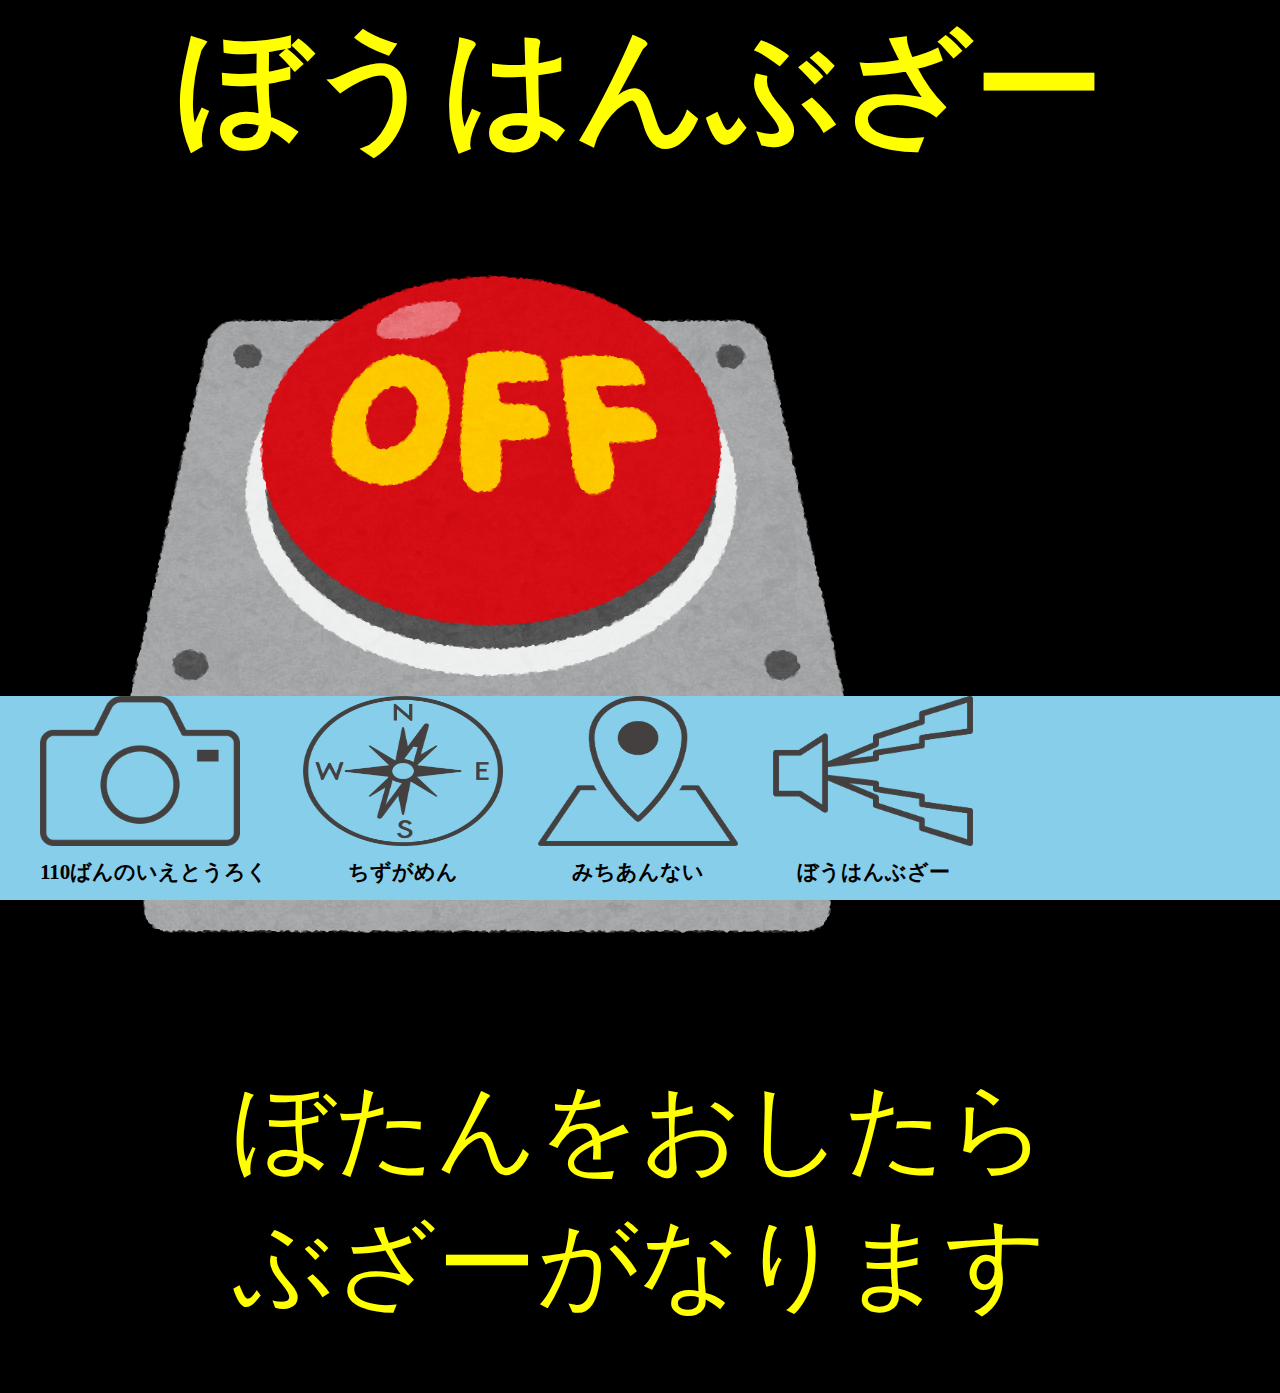
<file: buzar.html>
<!DOCTYPE html>
<html>
  <head>
    <link rel="stylesheet" href="buzar.css" />
  </head>

  <body>
    <h1>ぼうはんぶざー</h1>
    <button class="btn" onclick="audio()" id="button_image"></button>
    <p>ぼたんをおしたら<br />ぶざーがなります</p>
    <audio id="btn_audio" loop>
      <source src="./audio/防犯ブザー.mp3" type="audio/mp3" />
    </audio>
    <footer>
      <div id="fixed-footer-menu">
        <ul>
          <a href="./CameraOn.html">
            <img src="./img/カメラ.png" class="img" />
            <h1 id="screen_name">110ばんのいえとうろく</h1>
          </a>
          <a href="./main.html">
            <img src="./img/地図.png" class="img" />
            <h1 id="screen_name">ちずがめん</h1>
          </a>
          <a href="./Rooting.html">
            <img src="./img/経路.png" class="img" />
            <h1 id="screen_name">みちあんない</h1>
          </a>
          <a href="./buzar.html">
            <img src="./img/ブザー.png" class="img" />
            <h1 id="screen_name">ぼうはんぶざー</h1>
          </a>
        </ul>
      </div>
    </footer>
    <script src="./buzar.js"></script>
  </body>
</html>
</file>
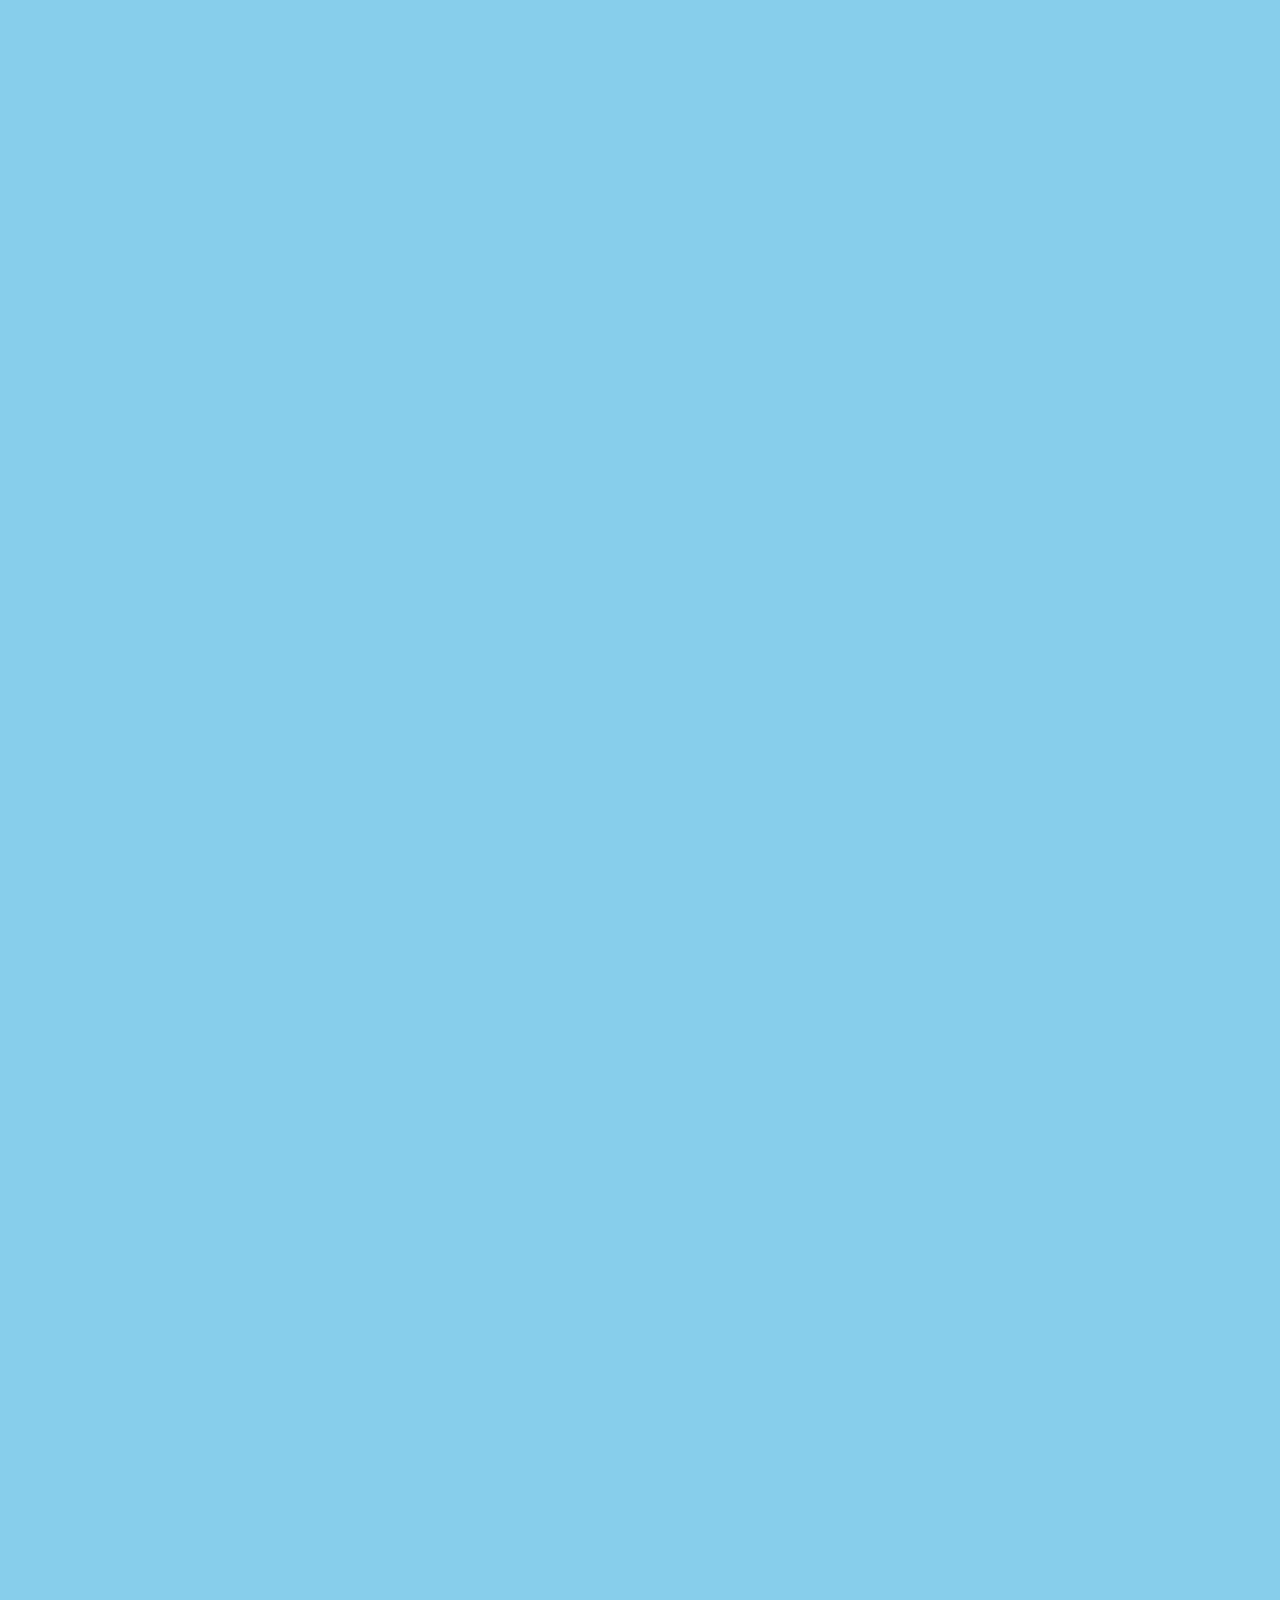
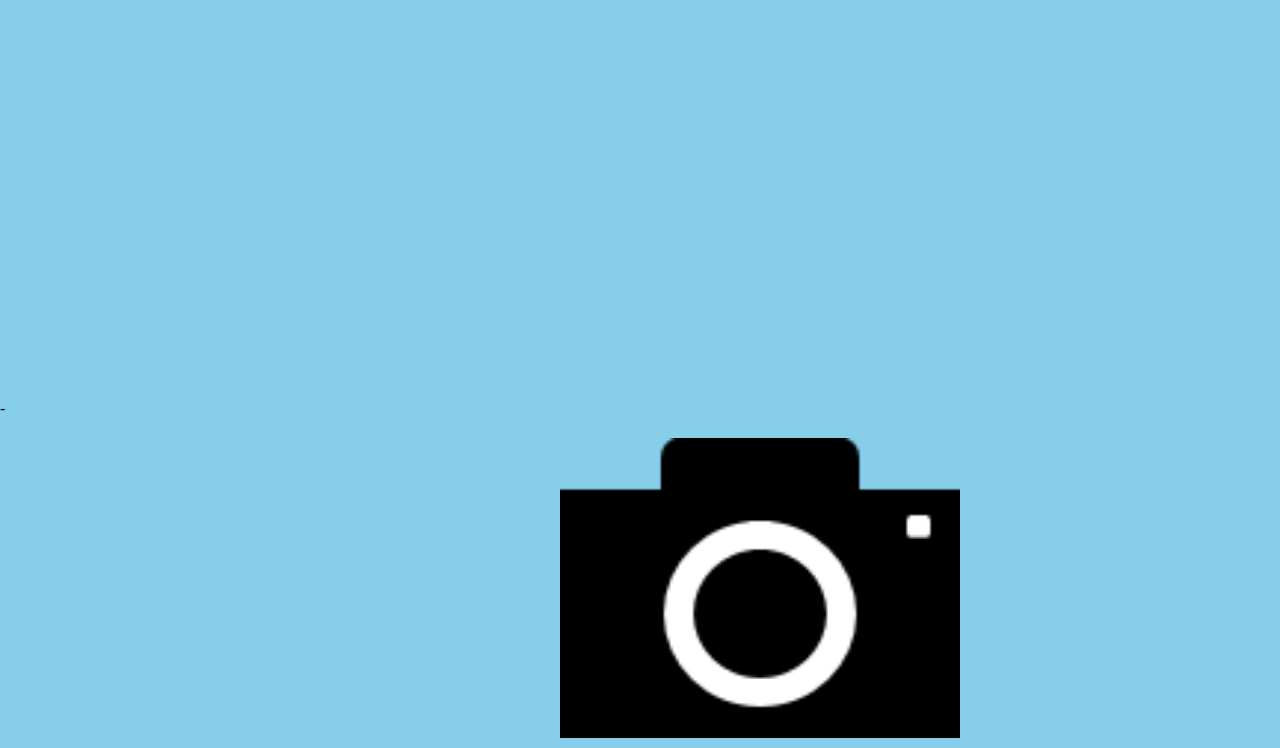
<file: Camera.html>
<html>

<head>
    <meta charset="UTF-8" />
    <title>WebCamera</title>
    <link rel="stylesheet" href="Camera.css">
</head>

<body>
    <video id="video" autoplay playsinline with="1000px" height="2000px" ></video>
    <div>
        <!-- <script>
            window.onload = function () {
                let hangoutButton = document.getElementById("eventButton");
                hangoutButton.click();
            };
        </script> -->
        
        <div id="label-container">-</div>
    </div>
    <div>
        <canvas class="wrapper" id="canvas" width="1000px" height="1000px"visibility: hidden;></canvas>
    </div>
    <button id="eventButton" class="camerabtn" type="button" onclick="init()"><img src="./png/CAMERA.png" id="camera_btn"></button>
    <script src="https://cdn.jsdelivr.net/npm/@tensorflow/tfjs@1.3.1/dist/tf.min.js"></script>
    <script src="https://cdn.jsdelivr.net/npm/@teachablemachine/image@0.8/dist/teachablemachine-image.min.js"></script>
    <script src="https://ajax.googleapis.com/ajax/libs/jquery/1.11.2/jquery.min.js"></script>
</body>

</html>
<script type="text/javascript">
    let medias;
    //カメラの設定をmediasに格納、※environmentでリアカメラを設定
    medias = {
        audio: false,
        video: {
            facingMode: {
                exact: "environment"
            }
        }
    };
    //Canvasをフルスクリーンにする
    var w = $('.wrapper').width();
    var h = $('.wrapper').height();
    $('#canvas').attr('width', w);
    $('#canvas').attr('height', h);
    //DOMに要素追加
    //カメラ映像を出すvideoタグを取得する
    const video = document.getElementById("video");
    //設定したカメラのセッティングで起動する変数promiseを設定
    const promise = navigator.mediaDevices.getUserMedia(medias);

    //カメラの起動許可を確認
    promise.then(successCallback)
        .catch(errorCallback);
    //許可が取れるとコールバックしてvideoタグにカメラ映像を写す
    function successCallback(stream) {
        video.srcObject = stream;
    };
    //取れない場合はエラーメッセージを出す
    function errorCallback(err) {
        alert(err);
    };

    //googleのteachablemachineを使用して画像解析をする
    const URL = "https://teachablemachine.withgoogle.com/models/bLLaBdr8i/";

    let model, labelContainer, maxPredictions;

    // initボタンを押すと画像解析をスタートする、コードの中でawaitを使うためasync functionが必要
    async function init() {

        //teachablemachineのモデルURLを読み込む
        const modelURL = URL + "model.json";
        const metadataURL = URL + "metadata.json";

        //モデルのイメージを格納する
        model = await tmImage.load(modelURL, metadataURL);
        maxPredictions = model.getTotalClasses();

        //結果を出す為のlavelcontainerをDOMに要素追加する
        labelContainer = document.getElementById("label-container");
        window.requestAnimationFrame(loop);
    }

    async function loop() {
        //canvasに静止画を入れる
        var canvas = document.getElementById("canvas")
        canvas.getContext("2d").drawImage(video, 0, 0, 300, 400)

        //予測は、画像、ビデオ、またはキャンバスのhtml要素を取り込むことができます
        const prediction = await model.predict(canvas);
        
        console.log(prediction);

        //predictionの数値によって結果を変える
        if (prediction[0].probability.toFixed(2) > 0.0) {
            console.log("まだできてない");
            labelContainer.innerHTML = "まだ";
        }
        if (prediction[0].probability.toFixed(2) > 0.5) {
            console.log("もう少し");
            labelContainer.innerHTML = "カメラにかんばんをいれてね";
        }
       if (prediction[0].probability.toFixed(2) > 0.8) {
        window.location.href = "./seiko.html"
            //上はマップ一覧画面に遷移してピンをひょうじするようにする
        }
        //処理を継続させるためloopをさせる
        window.requestAnimationFrame(loop);
    }
</script>
</file>
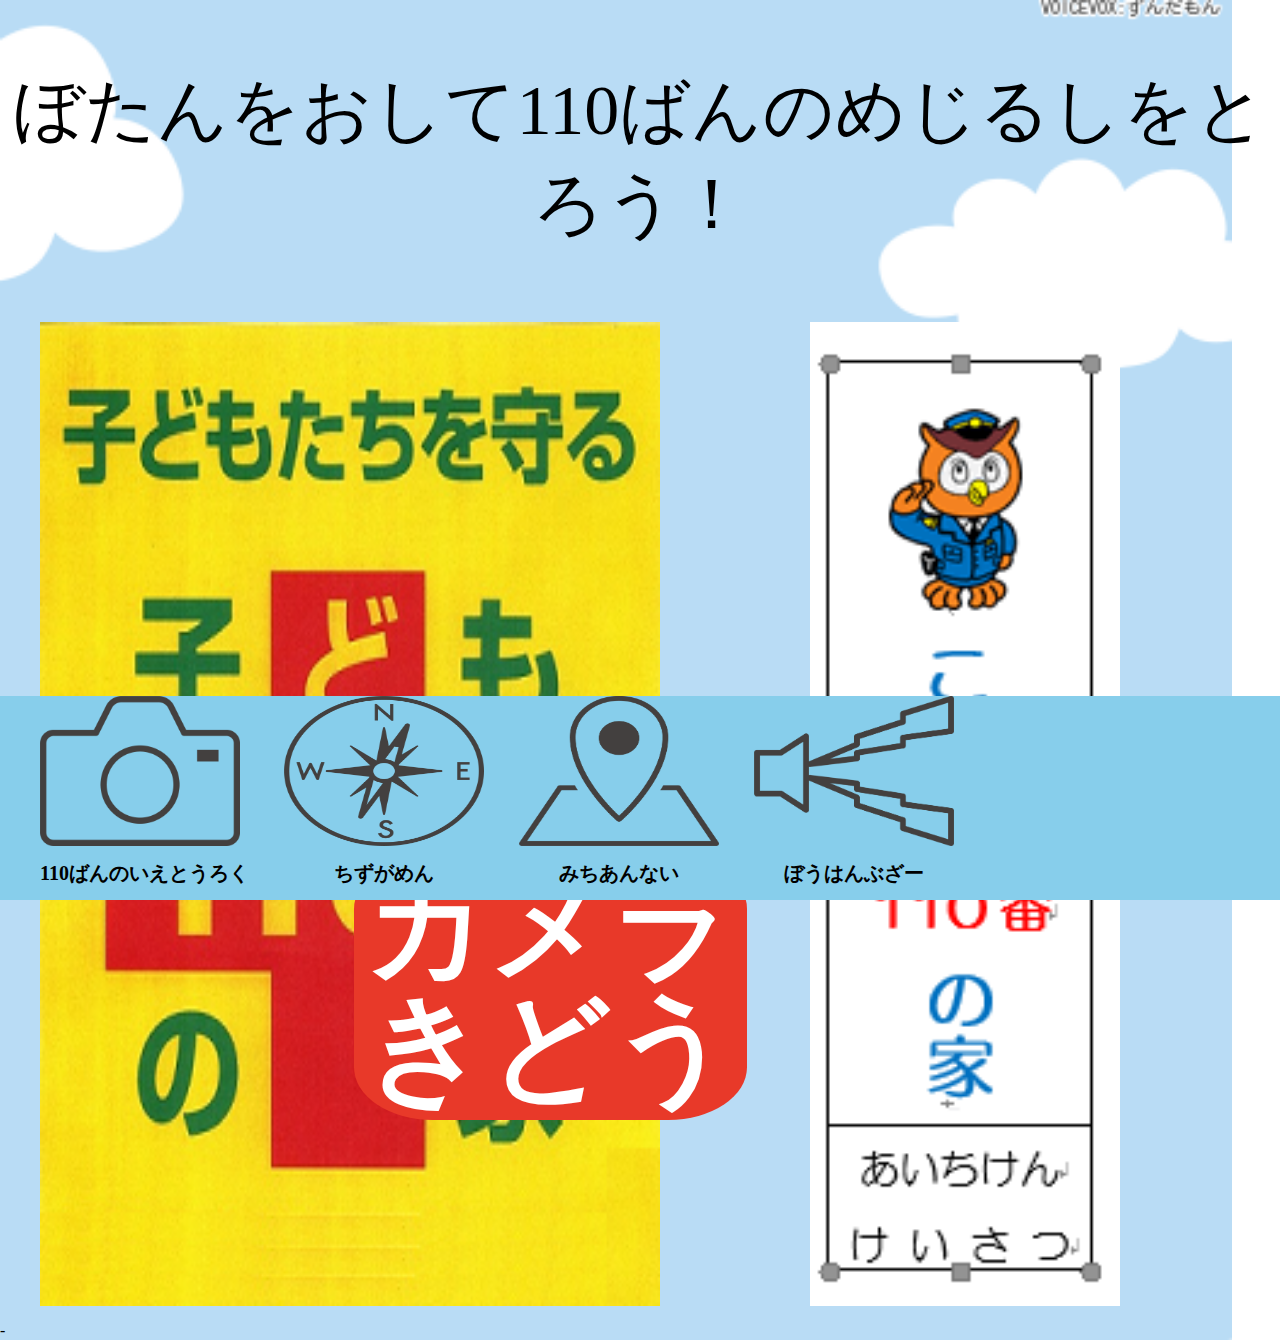
<file: CameraOn.html>
<html>
  <head>
    <meta charset="UTF-8" />
    <div id="title">
      <p id="setumei">ぼたんをおして110ばんのめじるしをとろう！</p>
    </div>
  </head>

  <body>
    <ul id="img110">
      <img id="oosaka_110" src="./img/110番の家.png" />
      <img id="aichi_110" src="./img/愛知県110番.png" />
    </ul>
    <!-- <a href="Camera.html" class="btn" onclick="nextpage()" -->
    <div class="button_solid006">
      <a href="Camera.html" class="btn">カメラ<br />きどう</a>
      <div id="label-container">-</div>
    </div>
    <footer>
      <div id="fixed-footer-menu">
        <ul>
          <a href="./CameraOn.html">
            <img src="./img/カメラ.png" class="img" />
            <h1 id="screen_name">110ばんのいえとうろく</h1>
          </a>
          <a href="./main.html">
            <img src="./img/地図.png" class="img" />
            <h1 id="screen_name">ちずがめん</h1>
          </a>
          <a href="Rooting.html">
            <img src="./img/経路.png" class="img" />
            <h1 id="screen_name">みちあんない</h1>
          </a>
          <a href="./buzar.html">
            <img src="./img/ブザー.png" class="img" />
            <h1 id="screen_name">ぼうはんぶざー</h1>
          </a>
        </ul>
      </div>
    </footer>
    <link rel="stylesheet" href="CameraOn.css" />
    <script src="https://cdn.jsdelivr.net/npm/@tensorflow/tfjs@1.3.1/dist/tf.min.js"></script>
    <script src="https://cdn.jsdelivr.net/npm/@teachablemachine/image@0.8/dist/teachablemachine-image.min.js"></script>
  </body>
</html>
<!-- <script src="./yomitori.js"></script> -->
</file>
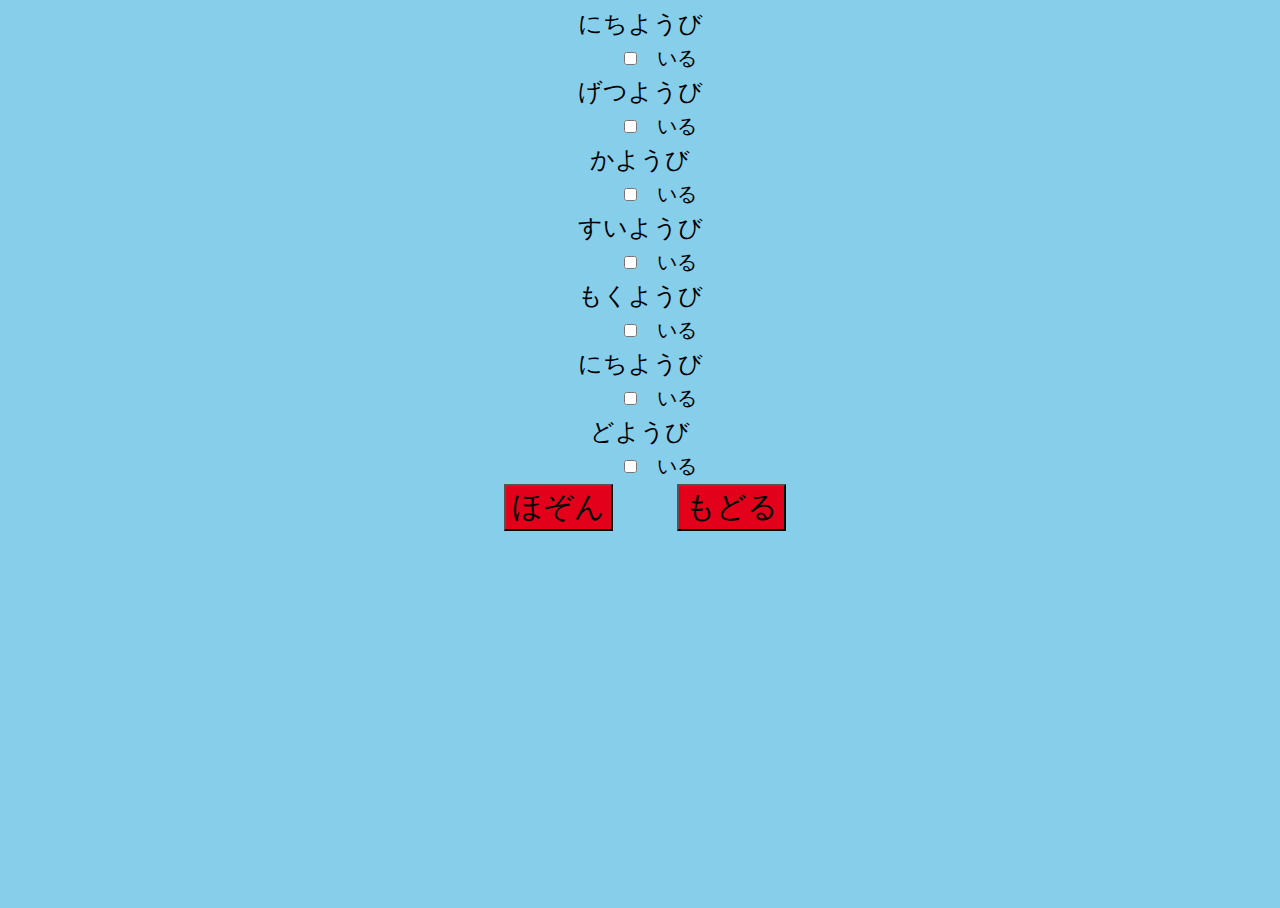
<file: form.html>
<!DOCTYPE html>
<html lang="ja">
  <head>
    <meta charset="utf-8" />
    <meta name="robots" content="noindex" />
    <meta name="viewport" content="width=device-width, initial-scale=1.0" />
    <title>アンケート</title>
    <!-- firebase  -->
    <script src="https://www.gstatic.com/firebasejs/6.3.4/firebase-app.js"></script>
    <script src="https://www.gstatic.com/firebasejs/6.3.4/firebase-firestore.js"></script>
    <script src="https://www.gstatic.com/firebasejs/5.9.1/firebase-messaging.js"></script>
    <link rel="stylesheet" href="form.css" />
  </head>

  <body>
    <label>にちようび</label>
    <div class="days">
      <input
        type="checkbox"
        name="first"
        value="にちようび"
        id="morning1"
      />いる
      <br />
    </div>

    <label>げつようび</label>
    <div class="days">
      <input
        type="checkbox"
        name="second"
        value="げつようび"
        id="morning1"
      />いる
      <br />
    </div>

    <label>かようび</label>
    <div class="days">
      <input type="checkbox" name="third" value="かようび" id="morning1" />いる
      <br />
    </div>

    <label>すいようび</label>
    <div class="days">
      <input
        type="checkbox"
        name="fourth"
        value="すいようび"
        id="morning1"
      />いる
      <br />
    </div>

    <label>もくようび</label>
    <div class="days">
      <input
        type="checkbox"
        name="fifth"
        value="もくようび"
        id="morning1"
      />いる
      <br />
    </div>

    <label>にちようび</label>
    <div class="days">
      <input
        type="checkbox"
        name="sixth"
        value="きんようび"
        id="morning1"
      />いる
      <br />
    </div>
    <label>どようび</label>
    <div class="days">
      <input
        type="checkbox"
        name="seventh"
        value="どようび"
        id="morning1"
      />いる

      <br />
    </div>
    <button id="buttonSend">ほぞん</button>
    <button id="buttonReturn">もどる</button>

    <script src="./config.js"></script>
    <script src="./form.js"></script>
  </body>
</html>
</file>
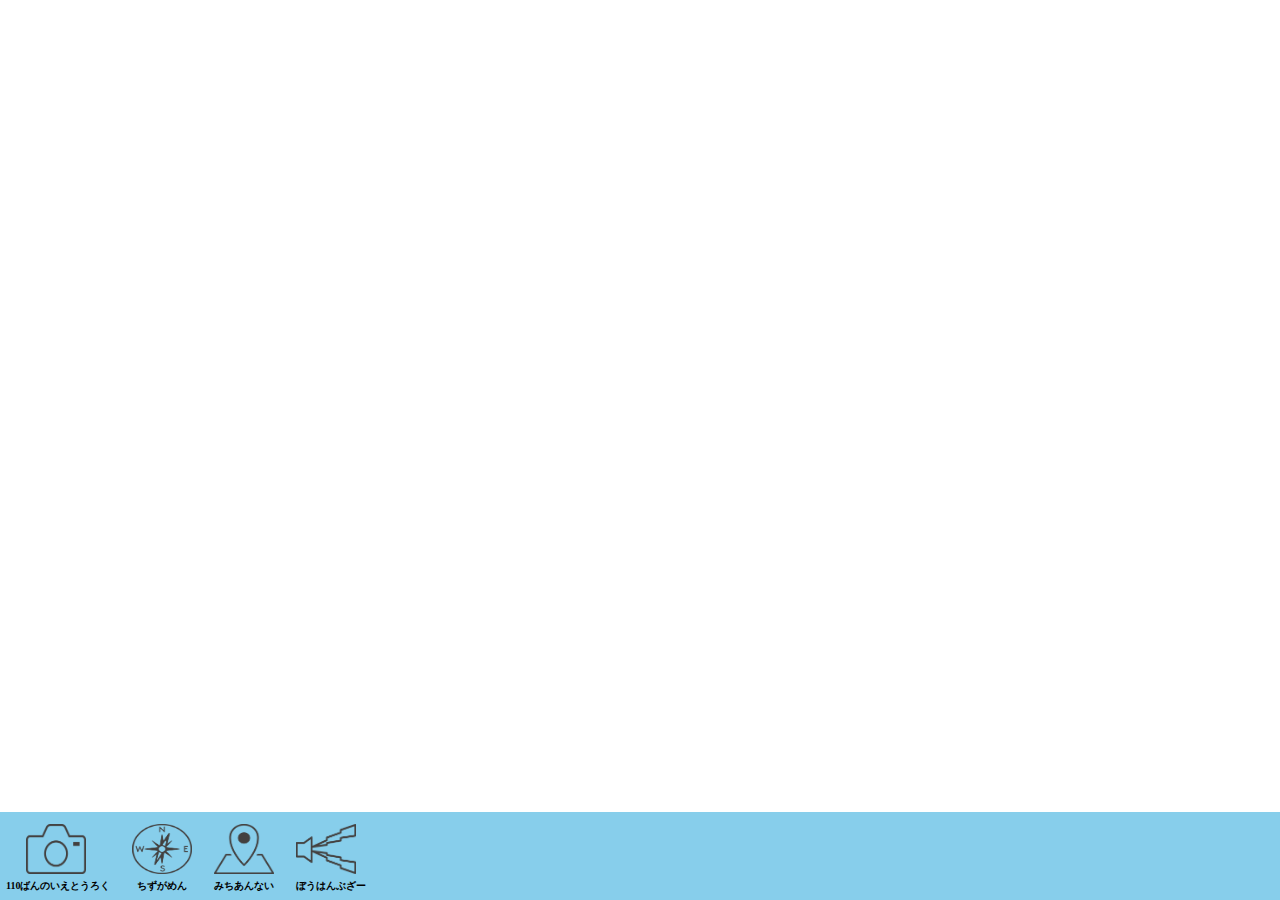
<file: main.html>
<!DOCTYPE html>
<html lang="ja">
    <meta charset="UTF-8">
    <meta http-equiv="X-UA-Compatible" content="IE=edge">
    <meta name="robots" content="noindex" />
    <meta name="viewport" content="width=device-width, initial-scale=1.0">
    <title>Document</title>
    
<!-- firebase-fireStore -->
<script src="https://www.gstatic.com/firebasejs/6.3.4/firebase-app.js"></script>
<script src="https://www.gstatic.com/firebasejs/6.3.4/firebase-firestore.js"></script>
<script src="https://www.gstatic.com/firebasejs/5.9.1/firebase-messaging.js"></script>

<!-- 6.3.4 -->
    <link rel="stylesheet" href="main.css">
</head>

<body>
    <div id="map"></div>
  
   
   
<!-- footer -->
<footer>
    <div id="fixed-footer-menu">
      <ul>
        <a href="./CameraOn.html">
          <img src="./img/カメラ.png" class="img" id="camera_img">
          <h1 id="screen_name" class="saveButton">110ばんのいえとうろく</h1>
        </a>
        <a href="./main.html">
          <img src="./img/地図.png" class="img">
          <h1 id="screen_name">ちずがめん</h1>
        </a>
        <a href="./Rooting.html">
          <img src="./img/経路.png" class="img">
          <h1 id="screen_name">みちあんない</h1>
        </a>
        <a href="./buzar.html">
          <img src="./img/ブザー.png" class="img">
          <h1 id="screen_name">ぼうはんぶざー</h1>
        </a>
      </ul>
    </div>
  </footer>
  <script src="./config.js"></script>
  <script src="./main.js"></script>
  
</body>

</html>
</file>
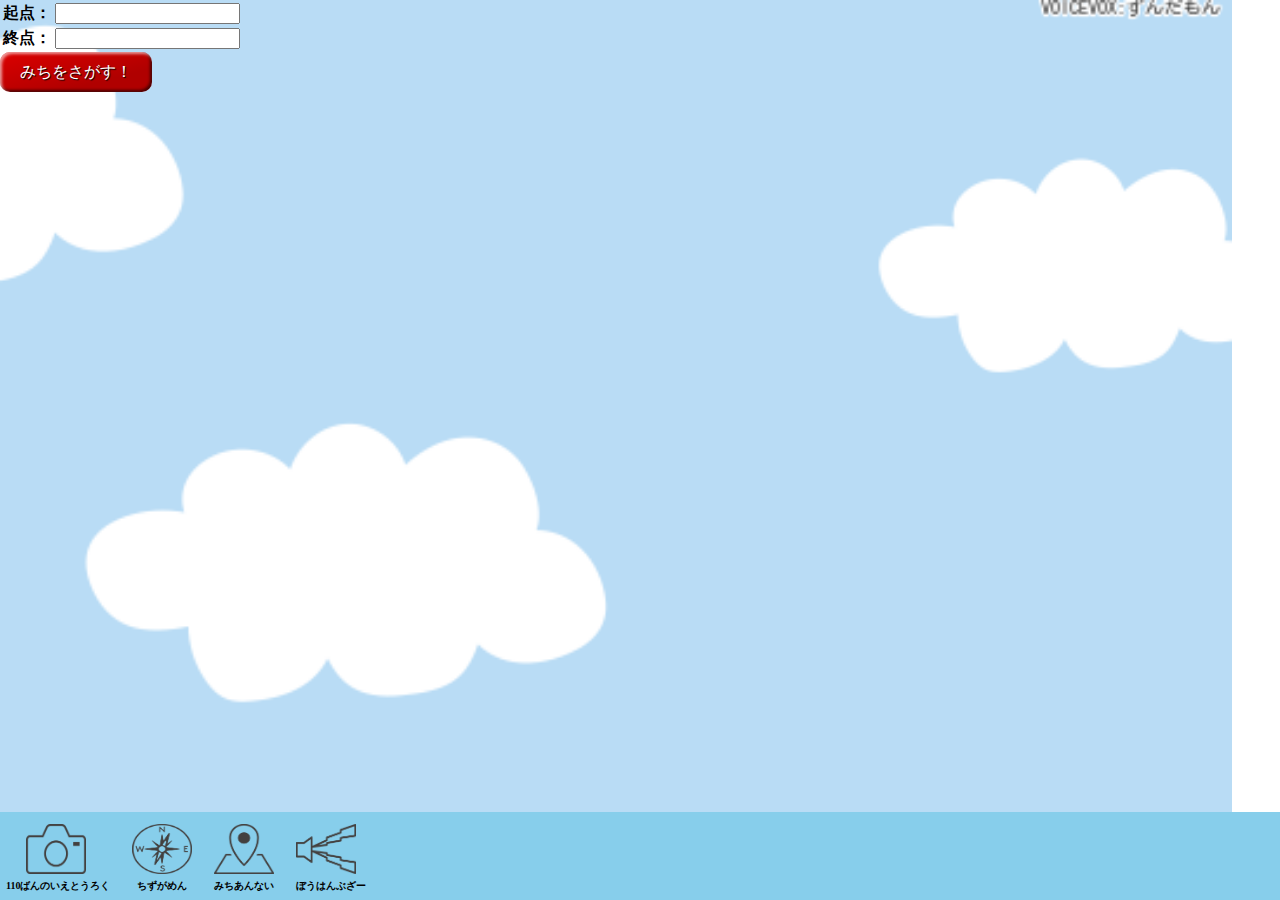
<file: Rooting.html>
<!DOCTYPE html>
<html lang="ja">
    <head>
<meta charset="UTF-8">
<meta http-equiv="X-UA-Compatible" content="IE=edge">
<meta name="robots" content="noindex" />
<meta name="viewport" content="initial-scale=1.0, user-scalable=no">
<title>Document</title>
<!-- firebase-fireStore -->
<script src="https://www.gstatic.com/firebasejs/6.3.4/firebase-app.js"></script>
<script src="https://www.gstatic.com/firebasejs/6.3.4/firebase-firestore.js"></script>
<script src="https://www.gstatic.com/firebasejs/5.9.1/firebase-messaging.js"></script>
<script type="text/javascript" src="http://ajax.googleapis.com/ajax/libs/jquery/1.4.2/jquery.min.js"></script>
<script type="text/javascript" src="http://ajax.googleapis.com/ajax/libs/jquery/1.4.2/jquery.min.js"></script>

<script src="https://maps.googleapis.com/maps/api/js?key=AIzaSyCmBHBpNAvml90S32OJzv2zkJbEOdWWJhQ"></script>


<!-- 6.3.4 -->
<link rel="stylesheet" href="Root.css">
<script src="./config.js"></script>
<script src="Root.js"></script>
</head>
<!-- initMapがあるとgoogle is not defined になってしまう -->
<body>
    <div id="container">
        <table>
            <tr><th>起点：</th><td><input type="text" name="start" id="start" size="20" maxlength="100"value=""></td></tr>
            <tr><th>終点：</th><td><input type="text" name="end" id="end" size="20" maxlength="100"value=""></td></tr>
        </table>
            <input class="favorite styled"type="button" value="みちをさがす！" onclick="searchRoute()">
    </div>
    <div id="map"></div>
    </script>
    <!-- APIキーを設定する -->
    <!-- language=jaで日本語表示の地図を表示する -->
    <!-- callback=initMapでinitMapメソッドを呼び出す -->
    <!-- <div id="dpanel">
      <div id="directionsPanel" style="width:100%; height:640px;"></div>
    </div> -->
  </body>
  <footer>
      <div id="fixed-footer-menu">
        <ul>
          <a href="./CameraOn.html">
            <img src="./img/カメラ.png" class="img" id="camera_img">
            <h1 id="screen_name">110ばんのいえとうろく</h1>
          </a>
          <a href="./main.html">
            <img src="./img/地図.png" class="img">
            <h1 id="screen_name">ちずがめん</h1>
          </a>
          <a href="./Rooting.html">
            <img src="./img/経路.png" class="img">
            <h1 id="screen_name">みちあんない</h1>
          </a>
          <a href="./buzar.html">
            <img src="./img/ブザー.png" class="img">
            <h1 id="screen_name">ぼうはんぶざー</h1>
          </a>
        </ul>
      </div>
    </footer>

</html>
</file>
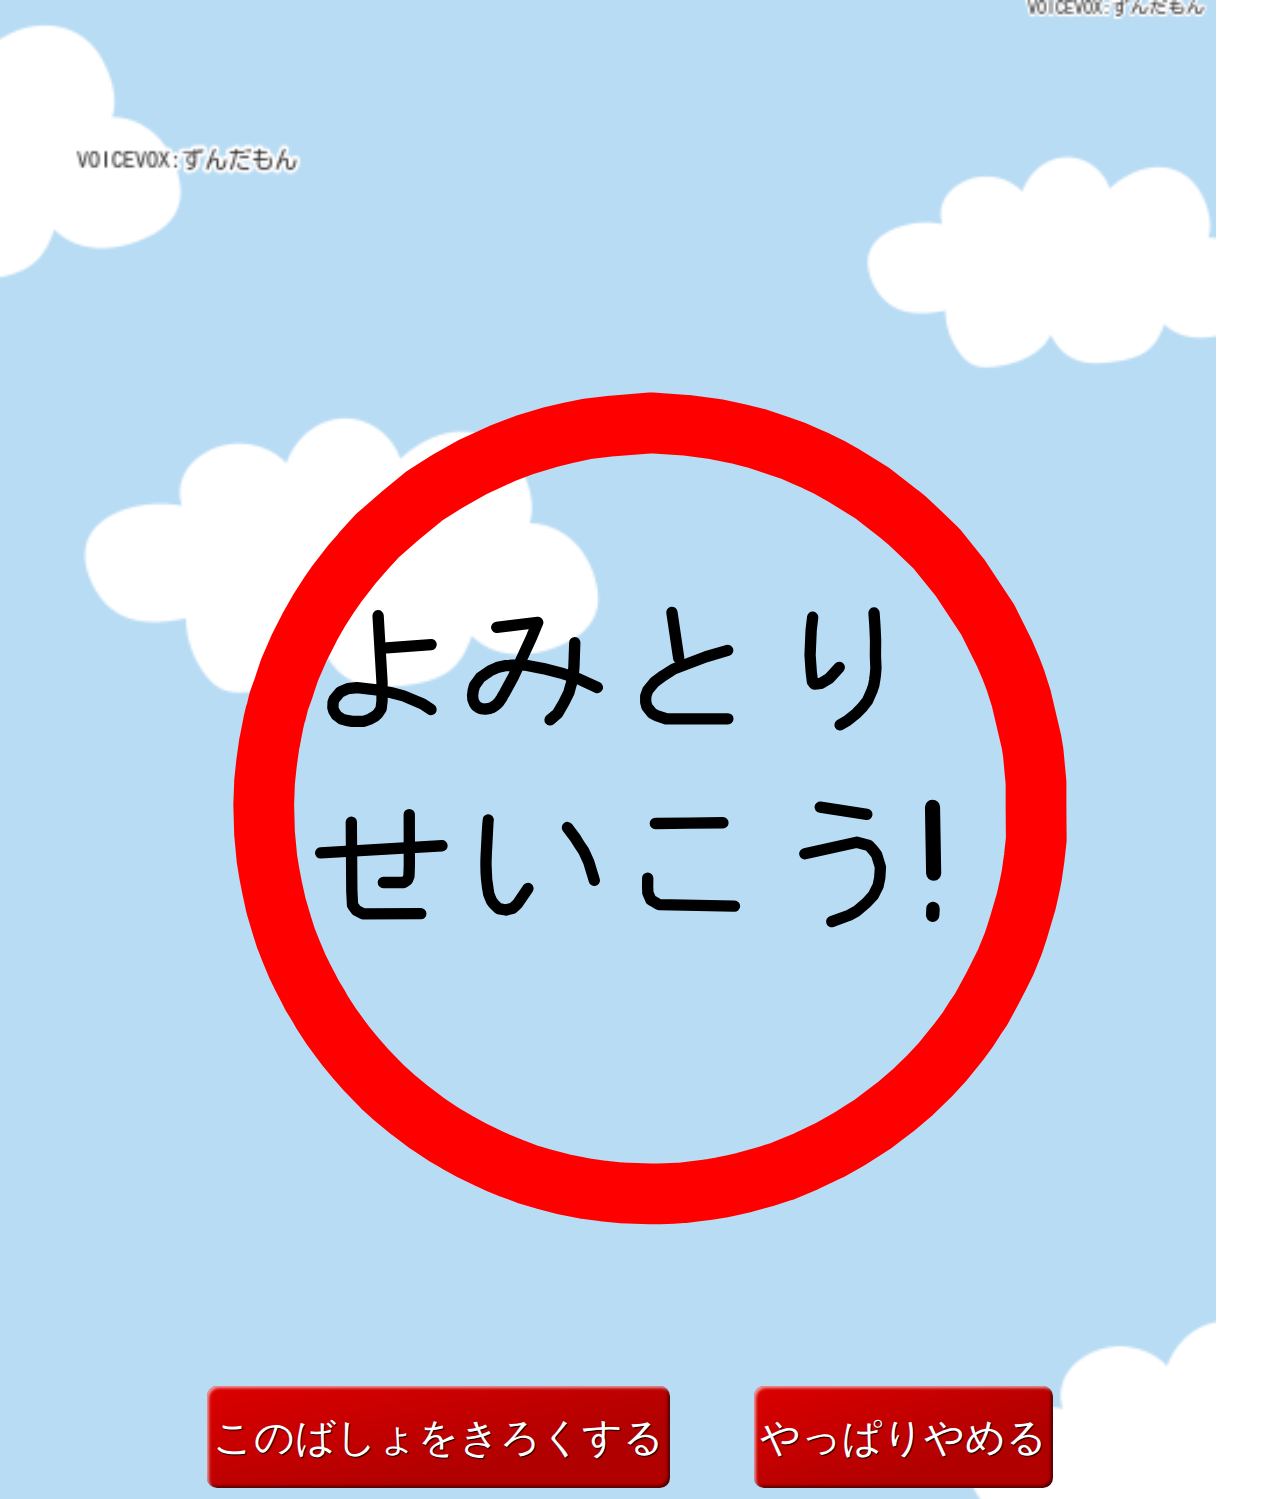
<file: seiko.html>
<!DOCTYPE html>
<?xml version="1.0" encoding="UTF-8" standalone="no"?>

<head>
   <link rel="stylesheet" href="seiko.css">
</head>

<body>
   <?xml version="1.0" encoding="UTF-8" standalone="no"?>
   <!-- Created with Inkscape (http://www.inkscape.org/) -->

   <svg width="265mm" height="323mm" viewBox="0 0 265 230" version="1.1" id="svg5"
      inkscape:version="1.1.1 (3bf5ae0d25, 2021-09-20)" sodipodi:docname="よみとりせいこう.svg"
      xmlns:inkscape="http://www.inkscape.org/namespaces/inkscape"
      xmlns:sodipodi="http://sodipodi.sourceforge.net/DTD/sodipodi-0.dtd" xmlns="http://www.w3.org/2000/svg"
      xmlns:svg="http://www.w3.org/2000/svg">
      <sodipodi:namedview id="namedview7" pagecolor="#ffffff" bordercolor="#666666" borderopacity="1.0"
         inkscape:pageshadow="2" inkscape:pageopacity="0.0" inkscape:pagecheckerboard="0" inkscape:document-units="mm"
         showgrid="false" inkscape:zoom="0.86012845" inkscape:cx="672.57396" inkscape:cy="594.67862"
         inkscape:window-width="1920" inkscape:window-height="1051" inkscape:window-x="-9" inkscape:window-y="-9"
         inkscape:window-maximized="1" inkscape:current-layer="layer2" />
      <defs id="defs2">
         <rect x="130.66179" y="243.89377" width="432.43671" height="194.86189" id="rect4428" />
      </defs>
      <g inkscape:label="Layer 1" inkscape:groupmode="layer" id="layer1" style="display:none;opacity:1">
         <g aria-label="よみとり せいこう！" transform="matrix(1.010716,0,0,1.0149556,0,-6.0893217)" id="text1200"
            style="font-stretch:semi-expanded;font-size:45.6809px;line-height:1.25;font-family:'Kristen ITC';-inkscape-font-specification:'Kristen ITC Semi-Expanded';font-variant-ligatures:none;letter-spacing:0px;opacity:0.21028;stroke-width:1.5573">
            <path
               d="m 46.995527,108.42059 q -7.203957,-3.81592 -11.588976,-4.84328 -0.156608,3.81591 -1.879293,5.43034 -2.349116,2.2015 -6.734135,2.2015 -3.758586,0 -5.63788,-1.7612 -1.722685,-1.61443 -1.722685,-3.81592 0,-2.20149 2.035901,-4.10945 1.879293,-1.761197 6.264311,-1.761197 2.81894,0 4.541626,0.293537 -0.469823,-7.92538 -1.252862,-19.373143 h 3.132155 q 1.40947,0.293532 0.313216,1.174129 0,2.348259 0.313215,7.191544 4.228411,0.146767 11.902191,-0.880597 v 3.08209 q -5.481272,0.733831 -11.588975,0.880597 0.313215,4.402987 0.313215,8.36567 5.951096,1.3209 13.155054,4.84329 z m -14.877739,-5.57712 q -2.349117,-0.44029 -4.22841,-0.44029 -3.132156,0 -4.385018,1.17413 -1.096255,1.02736 -1.096255,2.05472 0,1.02736 0.783039,1.76119 1.096255,1.02737 3.758587,1.02737 2.505724,0 3.601979,-1.02737 1.566078,-1.46766 1.566078,-4.54975 z"
               id="path5371" style="stroke-width:1.32311" />
            <path
               d="m 84.738003,100.05492 q -1.566078,6.60447 -6.107704,11.30099 l -3.288763,-1.76119 q 4.854841,-4.25622 6.420918,-10.567168 -5.481271,-1.90796 -11.119152,-2.641791 -4.22841,8.512439 -5.63788,9.833329 -1.879294,1.7612 -4.385018,1.7612 -1.879293,0 -3.132155,-1.17413 -1.409471,-1.3209 -1.409471,-3.96269 0,-3.082087 3.132156,-6.017411 3.445371,-3.228856 9.239859,-3.228856 1.879294,-4.549753 3.445371,-8.51244 -4.385017,1.027364 -8.770036,1.907961 l -1.409469,-2.935325 q 5.168057,-0.587065 9.86629,-1.614428 l 1.879293,-0.733831 2.662333,1.907961 q 1.566078,0.880597 -0.156608,1.320895 -2.035902,3.375623 -4.385018,8.805973 5.011449,0.587065 10.649329,2.34826 0.313215,-3.52239 0.156608,-8.659207 l 2.975548,0.587065 q 1.722685,0.293532 0.313215,1.17413 0,4.843285 -0.313215,7.925375 2.975548,1.027363 6.890741,2.935328 l -1.56608,2.93532 q -3.28876,-1.76119 -5.951092,-2.93532 z M 67.354539,96.385761 q -3.601979,0 -5.794488,2.054727 -2.505724,2.348262 -2.505724,4.402982 0,0.8806 0.626431,1.46766 0.469823,0.4403 1.40947,0.4403 1.409469,0 2.505724,-1.61442 0.939646,-1.3209 3.758587,-6.751249 z"
               id="path5373" style="stroke-width:1.32311" />
            <path
               d="m 108.38577,79.947946 h 3.28877 q 1.72268,0.293532 0.31321,1.174129 l 0.31322,7.044778 q 0.1566,3.08209 1.09625,4.990051 4.38502,-1.761194 11.74558,-3.669155 l 1.56608,3.815922 q -14.87773,2.495025 -19.88919,7.191539 -1.72268,1.61443 -1.72268,3.37563 0,1.32089 1.09625,2.34825 1.09626,1.02737 4.54163,1.02737 h 15.03435 v 3.22885 h -15.19096 q -5.16805,0 -7.20396,-1.90796 -2.0359,-1.90796 -2.0359,-4.40298 0,-3.22886 2.50572,-5.577116 1.8793,-1.761195 6.26432,-4.109454 -0.93965,-2.201493 -1.09625,-4.843285 z"
               id="path5375" style="stroke-width:1.32311" />
            <path
               d="m 161.3192,95.65193 q 0,-9.980102 -0.62643,-15.410452 h 3.13215 q 1.72269,0.146766 0.31322,1.17413 0.46982,4.696519 0.46982,14.383088 0,11.007464 -11.11915,16.584584 l -2.66234,-2.49503 q 10.49273,-4.69652 10.49273,-14.23632 z m -10.64933,4.84328 q -1.40948,1.02737 -3.13216,1.02737 -1.09626,0 -2.0359,-0.8806 -1.09625,-1.027363 -1.09625,-8.805972 0,-5.870648 0.62642,-10.713933 h 3.44538 q 1.25286,0.440299 0,1.027364 -0.78304,3.522389 -0.78304,9.686569 0,6.310947 0.62643,6.310947 0.46982,0 1.25286,-0.587065 1.09626,-0.880597 3.60198,-3.962687 l 2.34912,2.201493 q -2.66233,3.08209 -4.85484,4.696514 z"
               id="path5377" style="stroke-width:1.32311" />
            <path
               d="m 42.453902,149.2959 q 0,4.10945 -4.228411,4.10945 h -5.168056 l -0.626431,-3.22885 h 5.324664 q 1.566078,0 1.566078,-1.46766 v -4.69652 l -11.745584,0.73383 v 10.71393 q 0,2.64179 2.975548,2.64179 h 15.347562 l -0.626431,3.22886 H 30.395103 q -5.951096,0 -5.951096,-5.57712 v -10.71393 l -7.83039,0.58707 -0.469823,-3.08209 8.300213,-0.44031 v -7.48507 h 2.818939 q 1.566078,0.29353 0.313216,1.17413 v 6.16418 l 11.745584,-0.73383 v -8.65921 h 2.81894 q 1.566078,0.29354 0.313216,1.17413 v 7.33832 l 8.45682,-0.44031 0.313215,3.08209 -8.770035,0.14677 z"
               id="path5379" style="stroke-width:1.32311" />
            <path
               d="m 73.775457,152.81829 q -1.409469,3.37562 -2.975547,5.13681 -2.192509,2.49503 -4.385018,2.49503 -3.915195,0 -5.794488,-4.25622 -1.096254,-2.49503 -1.096254,-10.71393 0,-5.87066 0.626431,-11.88807 l 3.288763,0.73384 q 1.879294,0.44029 0.156608,1.46766 -0.626431,5.43035 -0.626431,9.83334 0,6.01741 0.783039,8.51244 0.783038,2.49502 2.349117,2.49502 1.722685,0 2.975547,-2.34826 0.783039,-1.46766 1.566078,-3.52239 z m 9.23986,-17.17165 q 7.04735,6.89802 8.613428,16.73135 l -4.22841,1.02736 q -1.879293,-10.27363 -7.673782,-15.99751 z"
               id="path5381" style="stroke-width:1.32311" />
            <path
               d="m 110.26507,159.42276 q -4.85484,0 -6.73414,-1.76119 -1.87929,-1.76119 -1.87929,-4.69651 0,-1.61443 0.62643,-3.81593 l 3.60198,0.4403 q -0.78304,2.34826 -0.78304,3.37563 0,1.32089 0.93965,2.20148 1.09625,1.02737 4.38502,1.02737 h 17.07024 v 3.22885 z m -6.26431,-24.80348 h 20.35901 v 3.22885 h -20.35901 z"
               id="path5383" style="stroke-width:1.32311" />
            <path
               d="m 148.79057,160.1566 q 6.42092,-1.3209 10.0229,-4.69652 2.97555,-2.78855 2.97555,-6.60448 0,-2.64179 -1.56608,-4.10945 -1.40947,-1.3209 -3.60198,-1.17414 -4.38502,0.44031 -12.52862,2.93533 l -1.72268,-3.81592 q 5.95109,-1.02736 11.11915,-2.20149 2.66233,-0.58707 4.0718,-0.58707 3.44537,0 5.63788,2.05473 2.50572,2.34826 2.50572,6.75125 0,5.72388 -4.22841,9.68657 -3.75858,3.52238 -10.1795,5.13681 z m 12.99845,-24.06966 q -6.26431,-0.58706 -15.19095,-2.34826 l 0.93964,-3.66915 q 8.77004,1.90795 15.03435,2.49502 z"
               id="path5385" style="stroke-width:1.32311" />
            <path
               d="m 191.85772,134.61928 h 5.01145 l -0.78304,15.99751 h -3.44537 z m 0.31322,20.8408 h 4.38502 v 4.25622 h -4.38502 z"
               id="path5387" style="stroke-width:1.32311" />
            <ellipse
               style="fill:none;fill-opacity:1;stroke:#ff0000;stroke-width:4.93665;stroke-linecap:round;stroke-linejoin:round;stroke-miterlimit:4;stroke-dasharray:none"
               id="path5531" cx="104.75986" cy="127.72401" rx="100.84357" ry="104.14715" />
         </g>
         <g transform="matrix(0.26458333,0,0,0.27141802,0,-6.0893217)" id="text4426"
            style="font-stretch:semi-expanded;font-size:29.3333px;line-height:1.25;font-family:'Kristen ITC';-inkscape-font-specification:'Kristen ITC Semi-Expanded';font-variant-ligatures:none;letter-spacing:0px;white-space:pre;shape-inside:url(#rect4428)" />
      </g>
      <g inkscape:groupmode="layer" id="layer2" inkscape:label="Layer 2">
         <path
            style="fill:none;stroke:#ff0000;stroke-width:16.072;stroke-linecap:round;stroke-linejoin:round;stroke-miterlimit:4;stroke-dasharray:none;stroke-opacity:1;paint-order:stroke fill markers"
            d="m 128.88927,63.266083 v 0 0 l 9.1375,0.628906 7.91531,1.026508 5.54971,1.129241 3.23669,0.804269 1.86174,0.460957 5.88825,1.964375 4.27018,1.471639 2.96827,1.321652 2.92677,1.303167 3.3674,1.634985 3.38764,1.911491 8.00761,4.932212 7.04053,5.483516 2.11572,1.728735 1.98654,1.855648 5.87037,5.616354 6.19958,7.716452 7.26179,10.95882 4.48305,8.9676 1.78351,4.19596 1.17873,3.08772 1.48171,4.6759 2.73746,11.64851 0.43373,2.65122 0.74488,8.01663 0.004,7.23842 0.0638,7.78882 -0.53238,4.80781 -0.67053,4.76599 -0.55135,2.77516 -0.90696,4.03168 -2.09954,7.12926 -1.26456,3.87615 -2.0798,5.09632 -1.87472,3.79402 -1.37446,2.66178 -2.20131,4.10891 -1.06796,1.93058 -1.7303,2.56004 -1.74011,2.73489 -2.32735,3.14763 -4.43674,5.50277 -3.34594,3.58852 -4.77192,4.62788 -3.89279,3.33133 -3.84156,2.90134 -2.5451,1.95146 -2.98834,1.87465 -3.09436,1.9927 -5.36968,3.02277 -6.11424,2.91098 -6.28701,2.63492 -4.68587,1.46654 -5.30527,1.48679 -3.21819,0.72293 -3.01066,0.65948 -3.35895,0.56058 -4.31792,0.52615 -2.55572,0.31171 -2.68646,0.14179 -3.4827,0.13639 -2.44092,0.01 -7.69065,-0.27534 -4.75957,-0.48349 -4.6153,-0.63548 -5.7469,-1.11039 -5.04792,-1.34967 -4.515967,-1.31944 -4.461692,-1.68085 -3.102807,-1.25424 -2.683746,-1.21728 -4.656578,-2.24354 -3.8601,-2.13836 -3.315736,-1.93555 -4.181318,-2.77968 -4.809968,-3.57646 -4.335445,-3.55784 -3.140617,-2.86259 -3.922924,-4.04557 -3.074968,-3.51236 -2.512892,-3.00069 -1.490882,-2.0194 -2.463435,-3.35552 -2.451602,-3.78861 -0.906706,-1.62573 -1.675856,-2.7227 -0.966962,-1.91483 -1.666317,-3.19216 -1.247174,-2.55415 -1.731648,-4.16174 -1.3002,-3.27978 -1.026868,-3.2263 -1.613006,-5.41447 -1.043693,-4.80913 -0.713055,-3.63449 -0.652549,-3.95824 -0.632277,-6.77228 -0.222592,-7.5489 0.227008,-6.08214 0.503231,-4.77095 0.713516,-5.13798 c 0.358,-1.46749 0.562789,-3.01273 0.88468,-4.49306 0.140919,-0.64807 0.216596,-1.26826 0.393498,-1.89941 0.170201,-0.60725 0.184955,-1.25716 0.494951,-1.88951 0.20499,-0.41815 0.222611,-0.85972 0.341153,-1.32096 0.145073,-0.56447 0.258608,-1.14304 0.421871,-1.69129 0.436243,-1.46494 1.101419,-2.86494 1.517728,-4.34844 l 1.35058,-4.03688 2.675366,-6.14403 2.593176,-5.11137 2.552637,-4.50858 2.636974,-4.10034 2.072436,-2.98178 4.000806,-5.16587 2.646074,-2.996525 0.172023,-0.25959 3.747116,-4.114664 6.257165,-5.480923 6.530484,-5.339166 5.905127,-3.726435 6.904999,-3.894946 7.92176,-3.615415 5.797675,-2.166437 6.581936,-1.995581 4.85627,-1.165627 4.89256,-1.018935 6.73245,-0.781902 z"
            id="path6245"
            sodipodi:nodetypes="ccccccccccccccccccccccccccccccccccccccccccccccccccccccccccccccccccccccccccccccccccccccccccccccccccccccccssssscccccccccccccccccccccc" />
         <path
            style="fill:none;stroke:#000000;stroke-width:3;stroke-linecap:round;stroke-linejoin:round;stroke-miterlimit:4;stroke-dasharray:none;stroke-opacity:1"
            d="m 58.924937,122.81756 11.754368,-0.86817" id="path24000" />
         <path
            style="fill:none;stroke:#000000;stroke-width:3;stroke-linecap:round;stroke-linejoin:round;stroke-miterlimit:4;stroke-dasharray:none;stroke-opacity:1"
            d="m 56.643555,114.27615 1.038218,17.56123 0.0086,5.00149 -0.249955,2.07695 -0.0044,0.0369 v 0 0 l -0.763328,1.13028 -0.753449,0.74976 -1.341517,0.77576 -1.669104,0.60378 -3.087699,0.0232 -1.560211,-0.24895 -1.225015,-0.34007 -1.419221,-1.02509 -0.680592,-1.16768 -0.253046,-0.84844 0.06245,-1.42826 0.300591,-0.83237 1.593824,-1.8834 2.009458,-0.86967 2.434258,-0.27361 5.123214,0.57704 4.010845,0.76675 3.146656,0.83736 5.089142,2.15423 2.194694,1.4669"
            id="path24002" sodipodi:nodetypes="ccccccccccccccccccccccccccc" />
         <path
            style="fill:none;stroke:#000000;stroke-width:3;stroke-linecap:round;stroke-linejoin:round;stroke-miterlimit:4;stroke-dasharray:none;stroke-opacity:1"
            d="m 88.031249,117.38259 10.863186,-1.3163 -1.594213,3.80685 -4.725372,10.29052 -2.544557,4.70987 -0.427576,0.67559 -0.140626,0.33063 -0.856818,1.29414 -0.618814,0.59952 -0.628443,0.4855 -0.654656,0.36346 -0.502617,0.17022 -1.176208,0.18986 -1.184552,-0.11047 -0.80409,-0.39711 -0.533013,-0.41949 -0.375778,-0.59706 -0.392287,-0.99653 -0.08259,-1.10389 0.156968,-1.25187 0.36626,-1.31884 1.489144,-2.08996 2.69435,-1.88591 1.780368,-0.78712 2.054521,-0.51055 4.869049,-0.23792 5.301675,1.00569 4.58345,1.1537 4.62902,1.50732 5.08271,2.33686"
            id="path26990" sodipodi:nodetypes="cccccccccccccccccccccccccccccc" />
         <path
            style="fill:none;stroke:#000000;stroke-width:3;stroke-linecap:round;stroke-linejoin:round;stroke-miterlimit:4;stroke-dasharray:none;stroke-opacity:1"
            d="m 108.68457,121.41885 -0.22936,6.53842 -0.27149,2.73554 -0.4286,1.68812 -0.22393,0.71245 -0.39909,1.50047 -1.31844,2.66204 -1.66615,2.89235 -2.00198,1.71143"
            id="path26992" sodipodi:nodetypes="ccccccccc" />
         <path
            style="fill:none;stroke:#000000;stroke-width:3;stroke-linecap:round;stroke-linejoin:round;stroke-miterlimit:4;stroke-dasharray:none;stroke-opacity:1"
            d="m 134.38765,113.41986 1.79608,12.08657" id="path31980" sodipodi:nodetypes="cc" />
         <path
            style="fill:none;stroke:#000000;stroke-width:3;stroke-linecap:round;stroke-linejoin:round;stroke-miterlimit:4;stroke-dasharray:none;stroke-opacity:1;paint-order:normal"
            d="m 149.15113,123.46643 -5.75557,1.6685 -8.51487,3.23671 -2.78833,1.78225 -2.30753,1.69083 -1.78013,2.16745 -0.54283,1.5614 -0.008,1.5737 0.32607,1.2383 1.3539,1.68566 1.38204,0.72665 2.29344,0.75654 16.38238,0.0239"
            id="path31982" sodipodi:nodetypes="ccccccccccccc" />
         <path
            style="fill:none;stroke:#000000;stroke-width:3;stroke-linecap:round;stroke-linejoin:round;stroke-miterlimit:4;stroke-dasharray:none;stroke-opacity:1"
            d="m 171.63123,114.66968 -0.40967,3.51055 -0.281,6.49751 0.31211,4.47349 0.31877,2.6046 v 0 l 0.51632,0.63279 1.72829,-0.21597 2.20338,-1.32041 2.65565,-2.90552"
            id="path33768" sodipodi:nodetypes="cccccccccc" />
         <path
            style="fill:none;stroke:#000000;stroke-width:3;stroke-linecap:round;stroke-linejoin:round;stroke-miterlimit:4;stroke-dasharray:none;stroke-opacity:1;paint-order:normal"
            d="m 187.86207,113.56143 0.20106,2.86257 0.0714,1.24727 0.13674,3.13561 -0.0409,4.1555 0.13951,3.13298 -0.14721,1.84269 -0.1857,1.32015 -0.21923,1.34163 -0.48221,1.46359 -1.20216,2.73175 -1.54882,1.93755 -1.29165,1.31992 -2.47685,1.99481 -1.93219,1.12449"
            id="path33770" sodipodi:nodetypes="ccccccccccccccc" />
         <path
            style="fill:none;stroke:#000000;stroke-width:3;stroke-linecap:round;stroke-linejoin:round;stroke-miterlimit:4;stroke-dasharray:none;stroke-opacity:1"
            d="m 41.441387,177.04685 32.112702,-1.89477" id="path36732" sodipodi:nodetypes="cc" />
         <path
            style="fill:none;stroke:#000000;stroke-width:3;stroke-linecap:round;stroke-linejoin:round;stroke-miterlimit:4;stroke-dasharray:none;stroke-opacity:1"
            d="m 64.892321,166.90659 0.02383,13.25723 -0.10125,3.03848 -0.401929,0.97942 -0.937554,0.69288 -5.438424,-1.3e-4"
            id="path36734" sodipodi:nodetypes="cccccc" />
         <path
            style="fill:none;stroke:#000000;stroke-width:3;stroke-linecap:round;stroke-linejoin:round;stroke-miterlimit:4;stroke-dasharray:none;stroke-opacity:1"
            d="m 49.558681,168.90365 0.138802,18.35259 0.190063,3.61371 0.964743,1.33106 1.788862,0.96623 15.308574,-0.0388"
            id="path36736" sodipodi:nodetypes="cccccc" />
         <path
            style="fill:none;stroke:#000000;stroke-width:3;stroke-linecap:round;stroke-linejoin:round;stroke-miterlimit:4;stroke-dasharray:none;stroke-opacity:1"
            d="m 85.769635,168.30714 c -0.07346,0.12669 -0.249018,4.481 -0.50111,8.99348 -0.324783,5.81368 0.659044,10.63685 0.659044,10.63685 l 0.704066,1.75872 0.705892,0.92392 1.167715,1.15704 1.972328,0.38855 1.785009,-0.49255 1.215179,-1.07354 2.81533,-4.12255"
            id="path38713" sodipodi:nodetypes="cscccccccc" />
         <path
            style="fill:none;stroke:#000000;stroke-width:3;stroke-linecap:round;stroke-linejoin:round;stroke-miterlimit:4;stroke-dasharray:none;stroke-opacity:1"
            d="m 106.73787,170.33172 2.09174,2.77155 0.8991,1.48612 1.27371,1.88737 1.36459,2.96162 1.48694,4.87233"
            id="path38715" sodipodi:nodetypes="cccccc" />
         <path
            style="fill:none;stroke:#000000;stroke-width:3;stroke-linecap:round;stroke-linejoin:round;stroke-miterlimit:4;stroke-dasharray:none;stroke-opacity:1"
            d="m 129.99852,169.27649 c 0.48935,-0.007 17.88921,-0.21349 17.88921,-0.21349" id="path41011"
            sodipodi:nodetypes="cc" />
         <path
            style="fill:none;stroke:#000000;stroke-width:3;stroke-linecap:round;stroke-linejoin:round;stroke-miterlimit:4;stroke-dasharray:none;stroke-opacity:1"
            d="m 127.98498,183.71845 -0.0251,2.22488 0.0693,1.71965 0.80331,1.80751 0.65348,0.37891 c 1.19438,0.73707 1.02729,0.59564 1.54093,0.89346 l 19.91075,0.4089"
            id="path41013" sodipodi:nodetypes="ccccccc" />
         <path
            style="fill:none;stroke:#000000;stroke-width:3;stroke-linecap:round;stroke-linejoin:round;stroke-miterlimit:4;stroke-dasharray:none;stroke-opacity:1"
            d="m 173.61553,164.95604 12.34787,1.88782" id="path41791" sodipodi:nodetypes="cc" />
         <path
            style="fill:none;stroke:#000000;stroke-width:3;stroke-linecap:round;stroke-linejoin:round;stroke-miterlimit:4;stroke-dasharray:none;stroke-opacity:1"
            d="m 169.55193,177.29408 13.74567,-3.07588 3.21808,0.88559 1.0452,1.14668 0.97198,1.2232 1.02639,3.33451 -0.18491,2.81968 -0.43656,2.14938 -1.26893,2.51773 -1.79761,1.93895 -2.55606,2.17293 -2.02858,1.14326 -4.62071,1.689"
            id="path41793" sodipodi:nodetypes="ccccccccccccc" />
         <path
            style="fill:none;stroke:#000000;stroke-width:4.00585;stroke-linecap:round;stroke-linejoin:round;stroke-miterlimit:4;stroke-dasharray:none;stroke-opacity:1"
            d="m 203.33979,164.95605 0.10587,6.17408 0.0613,3.57454 0.13242,7.7185" id="path43293"
            sodipodi:nodetypes="cccc" />
         <path
            style="fill:none;stroke:#000000;stroke-width:3.5645;stroke-linecap:round;stroke-linejoin:round;stroke-miterlimit:4;stroke-dasharray:none;stroke-opacity:1"
            d="m 203.47249,191.77989 -0.0928,1.74081 v 0" id="path43410" sodipodi:nodetypes="ccc" />
      </g>
   </svg>
   <table>
      <tr>
         <td><input class="favorite styled" type="button" id="buttonSave" value="このばしょをきろくする"></button></td>
         <td><input class="favorite styled" type="button" id="buttonReturn" value="やっぱりやめる"></button></td>
      </tr>
   </table>

</body>

<!-- firebase-fireStore -->
<script src="https://www.gstatic.com/firebasejs/6.3.4/firebase-app.js"></script>
<script src="https://www.gstatic.com/firebasejs/6.3.4/firebase-firestore.js"></script>
<script src="https://www.gstatic.com/firebasejs/5.9.1/firebase-messaging.js"></script>

<script src="https://cdnjs.cloudflare.com/ajax/libs/vivus/0.4.4/vivus.min.js" type="text/javascript"></script>
<script src="https://ajax.googleapis.com/ajax/libs/jquery/3.3.1/jquery.min.js"></script>
<script src="./config.js"></script>
<script src="./seiko.js"></script>


</html>
</file>
<file: buzar.css>
p {
  color: yellow;
  font-size: 100px;
  text-align: center;
  margin-bottom: 60px;
}

  h1 {
    color: yellow;
    font-size: 130px;
    text-align: center;
    padding-top: 0%;
    margin-top: 0%;
  }

.btn {
  display: flex;
  align-items: center;
  width: 800px;
  height: 700px;
  background-color: black;
  text-decoration: none;
  text-align: center;
  margin-left: 100px;
  border-style: none; /*ボタンの画像の周りに枠があったから消すやつ*/
}
ul {
  display: flex;
}
a {
  display: block;
  text-decoration: none;
  color: black;
  margin-right: 35px;
  font-size: 50px;
}
body {
  margin: 0;
  padding: 0;
  background-color: black;
}
html {
  margin: 0;
  padding: 0;
}

#fixed-footer-menu {
  position: fixed;
  width: 100%;
  bottom: 0px;
  opacity: 1;
  z-index: 100;
}

/* メニューを横並びにする */
#fixed-footer-menu ul {
  display: flex;
  list-style: none;
  padding: 50;
  margin: 0;
  width: 300%;
  background: skyblue;
}

/* メニューの要素 */
#fixed-footer-menu li {
  justify-content: center;
  align-items: center;
  padding: 0;
  margin: 0;
}

/* メニューのボタン */
#fixed-footer-menu li a {
  color: #333;
  text-align: center;
  display: block;
  width: 100%;
  font-size: 8px;
  text-decoration: none;
}

/* アイコンのサイズを調整 */
.img {
  width: 200px;
  height: 150px;
  margin: 0px;
}

/*ナビゲーションバーの文字設定*/
#screen_name {
  font-size: 21px;
  text-align: center;
  color: black;
}
/*画像を押したらon offかわる*/
#button_image {
  background-image: url(./img/OFF.png);
}
#button_image.ON {
  background-image: url(img/ON.png);
}
</file>
<file: Camera.css>
#canvas {
  position: absolute;
  top: 10px;
  width: 500px;
  height: 500px;
}
.camerabtn {
  position: absolute;
  left: 300px;
  width: auto;
  height: auto;
  z-index: 10000;
  font-size: 50px;
  border: 1px solid #999;
  background-color: skyblue;
  padding: 10px;
  margin-top: 10px;
  border-style: none;
}
html {
  height: 100%;
}

body {
  height: 100%;
}

.column {
  width: 100%;
}
p {
  padding-top: 5%;
  font-size: 70px;
}

title {
  size: 50px;
}

.btn {
  position: absolute;
  text-align: center;
  display: inline-block;
  border-radius: 20%;
  /* 角丸       */
  font-size: 90pt;
  /* 文字サイズ */
  text-align: center;
  /* 文字位置   */
  cursor: pointer;
  /* カーソル   */
  padding: 12px 12px;
  /* 余白       */
  background: #e83929;
  /* 背景色     */
  /* 文字色     */
  line-height: 1em;
  /* 1行の高さ  */
  transition: 0.3s;
  /* なめらか変化 */
  top: 75%;
  left: 10%;
  text-decoration: none;
  font-weight: bolder;
  
}

.button_solid006 a:hover {
  background: #ff2f2f;
  box-shadow: 0 5px 0px #b73434, 0 7px 30px #ff2f2f;
}

.button_solid006 a:active {
  background: #ff8282;
  box-shadow: 0 0px 10px #ff8282;
  box-shadow: 0 5px 0px #cc6262, 0 4px 10px #ff8282;
}

body {
  margin: 0;
  padding: 0;
  height: 100%;
  width: 100%;
  background-repeat: no-repeat;
  background-size: 77em;
  background-color: skyblue;
}

html {
  margin: 0;
  padding: 0;
}

#camera,
#camera--view,
#camera--sensor,
#camera--output {
  position: fixed;
  height: 100%;
  width: 100%;
  object-fit: cover;
}

#camera--view,
#camera--sensor,
#camera--output {
  transform: scaleX(-1);
  filter: FlipH;
}

.taken {
  height: 100px !important;
  width: 100px !important;
  transition: all 0.5s ease-in;
  border: solid 3px white;
  box-shadow: 0 5px 10px 0 rgba(0, 0, 0, 0.2);
  top: 20px;
  right: 20px;
  z-index: 2;
}

h1 {
  font-size: 7em;
}

#i {
  font-size: 3em;
}
#camera_btn{
  width: 400;
  height: 300;
  text-align: center;
  margin-left: 250px;
}
</file>
<file: CameraOn.css>
#setumei{
    text-align: center;
  }
  p {
    padding-top: 5%;
    font-size: 70px;
  }
  
  title {
    size: 50px;
  }
  #oosaka_110{
    width: 50%;
    margin-right: 150px;
  }
  #aichi_110{
    width: 25%;
  }
  
  .btn {
    position: absolute;
    display: inline-block;
    border-radius: 20%;
    /* 角丸       */
    font-size: 90pt;
    /* 文字サイズ */
    text-align: center;
    /* 文字位置   */
    cursor: pointer;
    /* カーソル   */
    padding: 12px 12px;
    /* 余白       */
    background: #e83929;
    /* 背景色     */
    color: #ffffff;
    /* 文字色     */
    line-height: 1em;
    /* 1行の高さ  */
    transition: .3s;
    /* なめらか変化 */
    top: 34%;
    left: 23%;
    text-decoration: none;
    font-weight: bolder;
    margin-top: 550px;
    margin-left: 60px;
   
  }
  
  .button_solid006 a:hover {
    background: #FF2F2F;
    box-shadow: 0 5px 0px #B73434, 0 7px 30px #FF2F2F;
  }
  
  .button_solid006 a:active {
    background: #FF8282;
    box-shadow: 0 0px 10px #FF8282;
    box-shadow: 0 5px 0px #CC6262, 0 4px 10px #FF8282;
  }
  
  body {
    margin: 0;
    padding: 0;
    height: 100%;
    width: 100%;
    background-image: url(./img/hagakisize_tate_sora4.png);
    background-size: auto;
    background-repeat: no-repeat;
    background-size: 77em;
  }
  
  html {
    margin: 0;
    padding: 0;
  }
  
  #camera,
  #camera--view,
  #camera--sensor,
  #camera--output {
    position: fixed;
    height: 100%;
    width: 100%;
    object-fit: cover;
  }
  
  #camera--view,
  #camera--sensor,
  #camera--output {
    transform: scaleX(-1);
    filter: FlipH;
  }
  
  .taken {
    height: 100px !important;
    width: 100px !important;
    transition: all 0.5s ease-in;
    border: solid 3px white;
    box-shadow: 0 5px 10px 0 rgba(0, 0, 0, 0.2);
    top: 20px;
    right: 20px;
    z-index: 2;
  }
  
  #fixed-footer-menu {
    position: fixed;
    width: 100%;
    bottom: 0px;
    opacity: 1;
    z-index: 100;
  }
  
  h1 {
    font-size: 7em;
  }
  
  #i {
    font-size: 3em;
  }
  
  ul {
    display: flex;
  }
  
  /* メニューを横並びにする */
  #fixed-footer-menu ul {
    display: flex;
    list-style: none;
    margin: 0;
    width: 300%;
    background: skyblue;
  }
  
  /* メニューの要素 */
  #fixed-footer-menu li {
    justify-content: center;
    align-items: center;
    padding: 0;
    margin: 0;
  }
  
  /* メニューのボタン */
  #fixed-footer-menu li a {
    color: #333;
    text-align: center;
    display: block;
    width: 100%;
    padding: 0px 80px;
    font-size: 8px;
    text-decoration: none;
  }
  
  /* アイコンのサイズを調整 */
  .img {
    width: 200px;
    height: 150px;
    margin: 0px;
  }
  
  #screen_name {
    font-size: 21px;
    text-align: center;
    color: black;
  }
  
  a {
    display: block;
    text-decoration: none;
    color: black;
    margin-right: 35px;
    font-size: 50px;
  }
  
  #screen_name {
    font-size: 20px;
    text-align: center;
  }
</file>
<file: form.css>
@media screen and (min-width: 481px) {
  html {
    height: 100%;
    background-color: skyblue;
  }

  body {
    height: 100%;
    text-align: center;
    background-color: skyblue;
  }

  .days {
    padding-left: 20px;
  }

  .form {
    padding-left: 50%;
  }

  div,
  input {
    margin: 4px 20px 4px 20px;
    font-size: 1.275em;
  }
  label {
    font-size: 1.475em;
  }

  /* button */

  button {
    font-size: 30px;
    background-color: #e2001b;
  }
  #buttonSend {
    margin-right: 60px;
    margin-left: 10px;
  }
}
@media screen and (max-width: 480px) {
  body {
    text-align: center;
    background-color: skyblue;
  }
  html {
    text-align: center;
    margin: auto;
  }

  button {
    height: auto;
    width: auto;
  }

  label {
    font-size: 30px;
  }

  label {
    margin-top: 30px;
  }
  div,
  input {
    margin: 5px 20px 5px 20px;
    font-size: 20px;
  }
  button {
    margin-top: 10%;
    font-size: 30px;
    background-color: #e2001b;
  }
  #buttonSend {
    margin-right: 60px;
    margin-left: 10px;
  }
}
</file>
<file: main.css>
html {
  height: 100%;
  width: 100%;
}

body {
  height: 100%;
  width: 100%;
}
html,
body {
  margin: 0;
  padding: 0;
}

#map {
  height: 90%;
  width: 100%;
}

/* .column {
  width: 100%;
} 
button { 
  margin-top: 30px;
} */

h1 {
  font-size: 20px;
  text-align: center;
  padding-top: 0%;
  margin-top: 0%;
}

ul {
  display: flex;
}
a {
  display: block;
  text-decoration: none;
  color: black;
  margin-right: 16px;
  margin-left: 6px;
  font-size: 20px;
  margin-top: 12px;
}
body {
  margin: 0;
  padding: 0;
}
html {
  margin: 0;
  padding: 0;
}

#fixed-footer-menu {
  position: fixed;
  width: 100%;
  bottom: 0px;
  opacity: 1;
  z-index: 100;
}

/* メニューを横並びにする */
#fixed-footer-menu ul {
  display: flex;
  list-style: none;
  padding: 0;
  margin: 0;
  width: 300%;
  background: skyblue;
}

/* メニューの要素 */
#fixed-footer-menu li {
  justify-content: center;
  align-items: center;
  padding: 0;
  margin: 0;
}

/* メニューのボタン */
#fixed-footer-menu li a {
  color: #333;
  text-align: center;
  display: block;
  width: 100%;
  font-size: 8px;
  text-decoration: none;
}

/* アイコンのサイズを調整 */
.img {
  width: 60px;
  height: 50px;
  margin: 0px;
}

/*ナビゲーションバーの文字設定*/
#screen_name {
  font-size: 10px;
  text-align: center;
  color: black;
}
#camera_img{
  margin-left: 20px;
}

/* @media screen and (max-width: 480px) {
  button {
    height: 40px;
    width: auto;
    font-size: 24px;
    margin: 40px 4px 2px 4px;
    background-color: bisque;
  }
} */
</file>
<file: Root.css>
html {
  height: 100%;
  width: 100%;
}

body {
  height: 100%;
  width: 100%;
}
html,
body {
  margin: 0;
  padding: 0;
}
#map {
  height: 84%;
  width: 100%;
}
.styled {
  border: 0;
  line-height: 2.5;
  padding: 0 20px;
  font-size: 1rem;
  text-align: center;
  color: #fff;
  text-shadow: 1px 1px 1px #000;
  border-radius: 10px;
  background-color: rgba(220, 0, 0, 1);
  background-image: linear-gradient(to top left, rgba(0, 0, 0, 0.2), rgba(0, 0, 0, 0.2) 30%, rgba(0, 0, 0, 0));
  box-shadow: inset 2px 2px 3px rgba(255, 255, 255, 0.6), inset -2px -2px 3px rgba(0, 0, 0, 0.6);
}

.styled:hover {
  background-color: rgba(255, 0, 0, 1);
}

.styled:active {
  box-shadow: inset -2px -2px 3px rgba(255, 255, 255, 0.6), inset 2px 2px 3px rgba(0, 0, 0, 0.6);
}

@media screen and (max-width: 480px) {
  #div {
    height: auto;
  }

  button {
    height: 70px;
    width: 100px;
    font-size: 36px;
    margin: 20px 10px 20px 10px;
    background-color: bisque;
  }
}
p {
  padding-top: 5%;
  font-size: 70px;
}

title {
  size: 50px;
}

.btn {
  position: absolute;
  text-align: center;
  display: inline-block;
  border-radius: 20%;
  /* 角丸       */
  font-size: 90pt;
  /* 文字サイズ */
  text-align: center;
  /* 文字位置   */
  cursor: pointer;
  /* カーソル   */
  padding: 12px 12px;
  /* 余白       */
  background: #e83929;
  /* 背景色     */
  color: #ffffff;
  /* 文字色     */
  line-height: 1em;
  /* 1行の高さ  */
  transition: .3s;
  /* なめらか変化 */
  top: 75%;
  left: 10%;
  text-decoration: none;
  font-weight: bolder;
} 

.button_solid006 a:hover {
  background: #FF2F2F;
  box-shadow: 0 5px 0px #B73434, 0 7px 30px #FF2F2F;
}

.button_solid006 a:active {
  background: #FF8282;
  box-shadow: 0 0px 10px #FF8282;
  box-shadow: 0 5px 0px #CC6262, 0 4px 10px #FF8282;
}

body {
  margin: 0;
  padding: 0;
  height: 100%;
  width: 100%;
  background-image: url(./img/hagakisize_tate_sora4.png);
  background-size: auto;
  background-repeat: no-repeat;
  background-size: 77em;
}

html {
  margin: 0;
  padding: 0;
}

#camera,
#camera--view,
#camera--sensor,
#camera--output {
  position: fixed;
  height: 100%;
  width: 100%;
  object-fit: cover;
}

#camera--view,
#camera--sensor,
#camera--output {
  transform: scaleX(-1);
  filter: FlipH;
}

.taken {
  height: 100px !important;
  width: 100px !important;
  transition: all 0.5s ease-in;
  border: solid 3px white;
  box-shadow: 0 5px 10px 0 rgba(0, 0, 0, 0.2);
  top: 20px;
  right: 20px;
  z-index: 2;
}

#fixed-footer-menu {
  position: fixed;
  width: 100%;
  bottom: 0px;
  opacity: 1;
  z-index: 100;
}

h1 {
  font-size: 20px;
  text-align: center;
  padding-top: 0%;
  margin-top: 0%;
}
ul {
  display: flex;
}
a {
  display: block;
  text-decoration: none;
  color: black;
  margin-right: 16px;
  margin-left: 6px;
  font-size: 20px;
  margin-top: 12px;
}
body {
  margin: 0;
  padding: 0;
}
html {
  margin: 0;
  padding: 0;
}

#fixed-footer-menu {
  position: fixed;
  width: 100%;
  bottom: 0px;
  opacity: 1;
  z-index: 100;
}

/* メニューを横並びにする */
#fixed-footer-menu ul {
  display: flex;
  list-style: none;
  padding: 0;
  margin: 0;
  width: 300%;
  background: skyblue;
}

/* メニューの要素 */
#fixed-footer-menu li {
  justify-content: center;
  align-items: center;
  padding: 0;
  margin: 0;
}

/* メニューのボタン */
#fixed-footer-menu li a {
  color: #333;
  text-align: center;
  display: block;
  width: 100%;
  font-size: 8px;
  text-decoration: none;
}

/* アイコンのサイズを調整 */
.img {
  width: 60px;
  height: 50px;
  margin: 0px;
}

/*ナビゲーションバーの文字設定*/
#screen_name {
  font-size: 10px;
  text-align: center;
  color: black;
}
#camera_img{
  margin-left: 20px;
}

/* @media screen and (max-width: 480px) {
  button {
    height: 40px;
    width: auto;
    font-size: 24px;
    margin: 40px 4px 2px 4px;
    background-color: bisque;
  }
} */
</file>
<file: seiko.css>
body {
    background-image: url(./images/hagakisize_tate_sora4.png);
    background-size: 76em;
    background-repeat: no-repeat;
    text-align: center;
}
svg{
    margin-bottom:150px;
    padding-left: 50px;
}
.styled {
    border: 0;
    line-height: 2.5;
    /* padding: 0 0 20px 0; */
    font-size:40px;
    text-align: center;
    color: #fff;
    max-width: 500px;
    /* max-height: 1000px; */
    text-shadow: 1px 1px 1px #000;
    border-radius: 10px;
    margin-left: 80px;
    background-color: rgba(220, 0, 0, 1);
    background-image: linear-gradient(to top left, rgba(0, 0, 0, 0.2), rgba(0, 0, 0, 0.2) 30%, rgba(0, 0, 0, 0));
    box-shadow: inset 2px 2px 3px rgba(255, 255, 255, 0.6), inset -2px -2px 3px rgba(0, 0, 0, 0.6);
    
  }
  table{
    margin:auto;
    }
#buttonReturn{
    margin-right: 100px;
    text-align: center;
}
</file>
